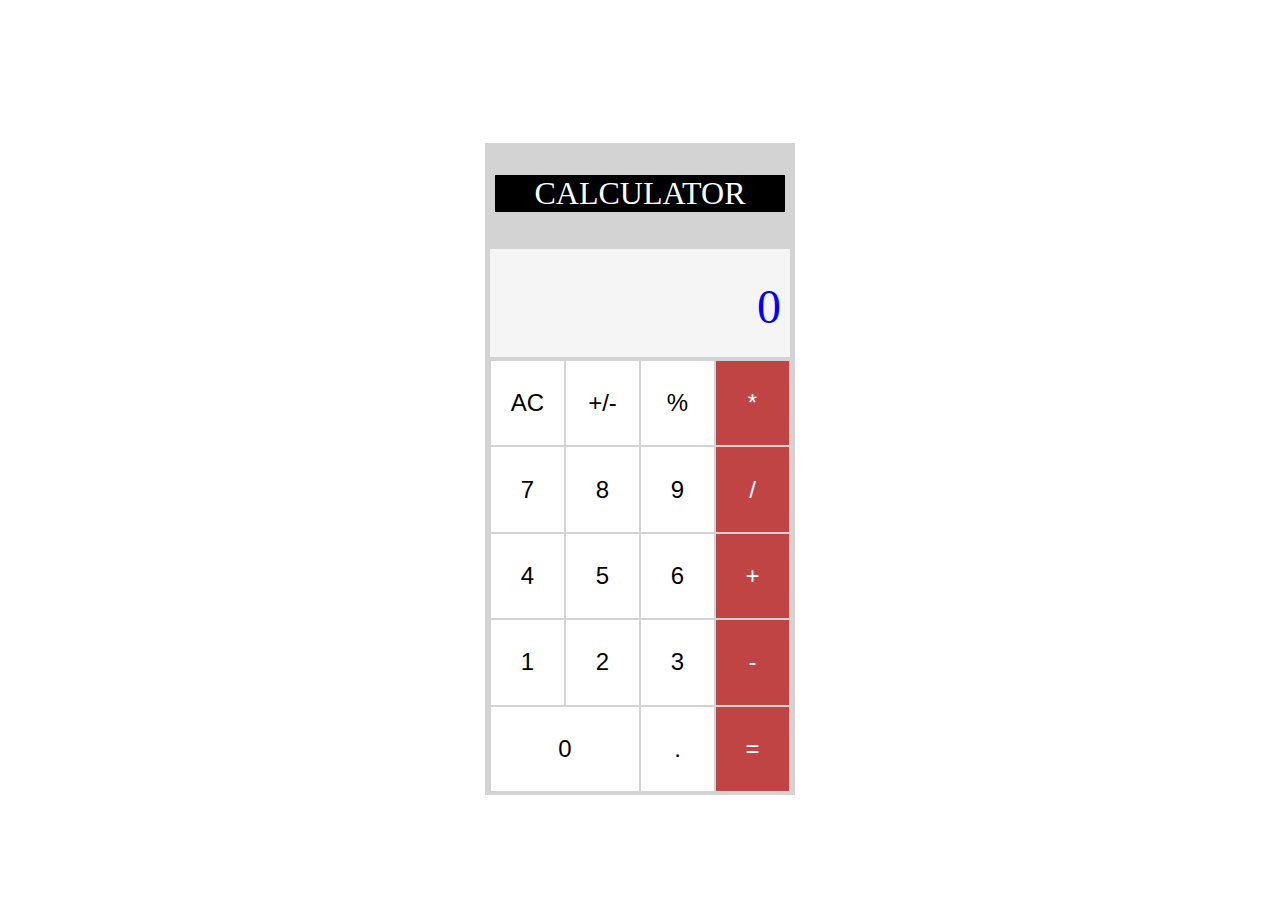
<file: index.html>
<!DOCTYPE html>
<html>
    <head>
        <title>Calculator</title>
        <link rel="stylesheet" href="Calculator.css">
    </head>
    <body>
         <div id="ndiv">
            <span id="name">CALCULATOR</span>
        </div>
          <div id="main">
              
              <div id="display">
                     <div  id="d-para" class="para">
                          0
                     </div>
              </div>
              <button class="btn" id="btn16">
                <div id="pb16" class="para">AC</div>
             </button> 
             <button class="btn" id="btn17">
                <div id="pb17" class="para">+/-</div>
             </button> 
             <button class="btn" id="btn18">
                <div id="pb18" class="para">%</div>
             </button>
             <button class="btn" id="btn19" class="red">
                <div id="pb19" class="para">*</div>
             </button>  
              <button class="btn" id="btn1">
                     <div id="pb1" class="para">7</div>
            </button>
            <button class="btn" id="btn2">
                <div id="pb2" class="para">8</div>
            </button>
            <button class="btn" id="btn3">
                <div id="pb3" class="para">9</div>
            </button>
            <button class="btn" id="btn4" class="red">
                <div id="pb4" class="para" >/</div>
            </button>
            <button class="btn" id="btn5">
                <div id="pb5" class="para">4</div>
            </button>
            <button class="btn" id="btn6">
                <div id="pb6" class="para">5</div>
            </button>
            <button class="btn" id="btn7">
                <div id="pb7" class="para">6</div>
            </button>
            <button class="btn" id="btn8" class="red">
                <div id="pb8" class="para">+</div>
            </button>
            <button class="btn" id="btn9">
                <div id="pb9" class="para">1</div>
            </button>
            <button class="btn" id="btn10">
                <div id="pb10" class="para">2</div>
            </button>
            <button class="btn" id="btn11">
                <div id="pb11" class="para">3</div>
            </button>
            <button class="btn" id="btn12" class="red">
                <div id="pb12" class="para">-</div>
            </button>
            <button class="btn" id="btn13">
                <div id="pb13" class="para">0</div>
            </button>
            <button class="btn" id="btn14">
                <div id="pb14" class="para">.</div>
            </button>
            <button class="btn" id="btn15" class="red">
                <div id="pb15" class="para">=</div>
            </button>
          </div>

        <script src="Calculator.js"></script>
    </body>
</html>
</file>
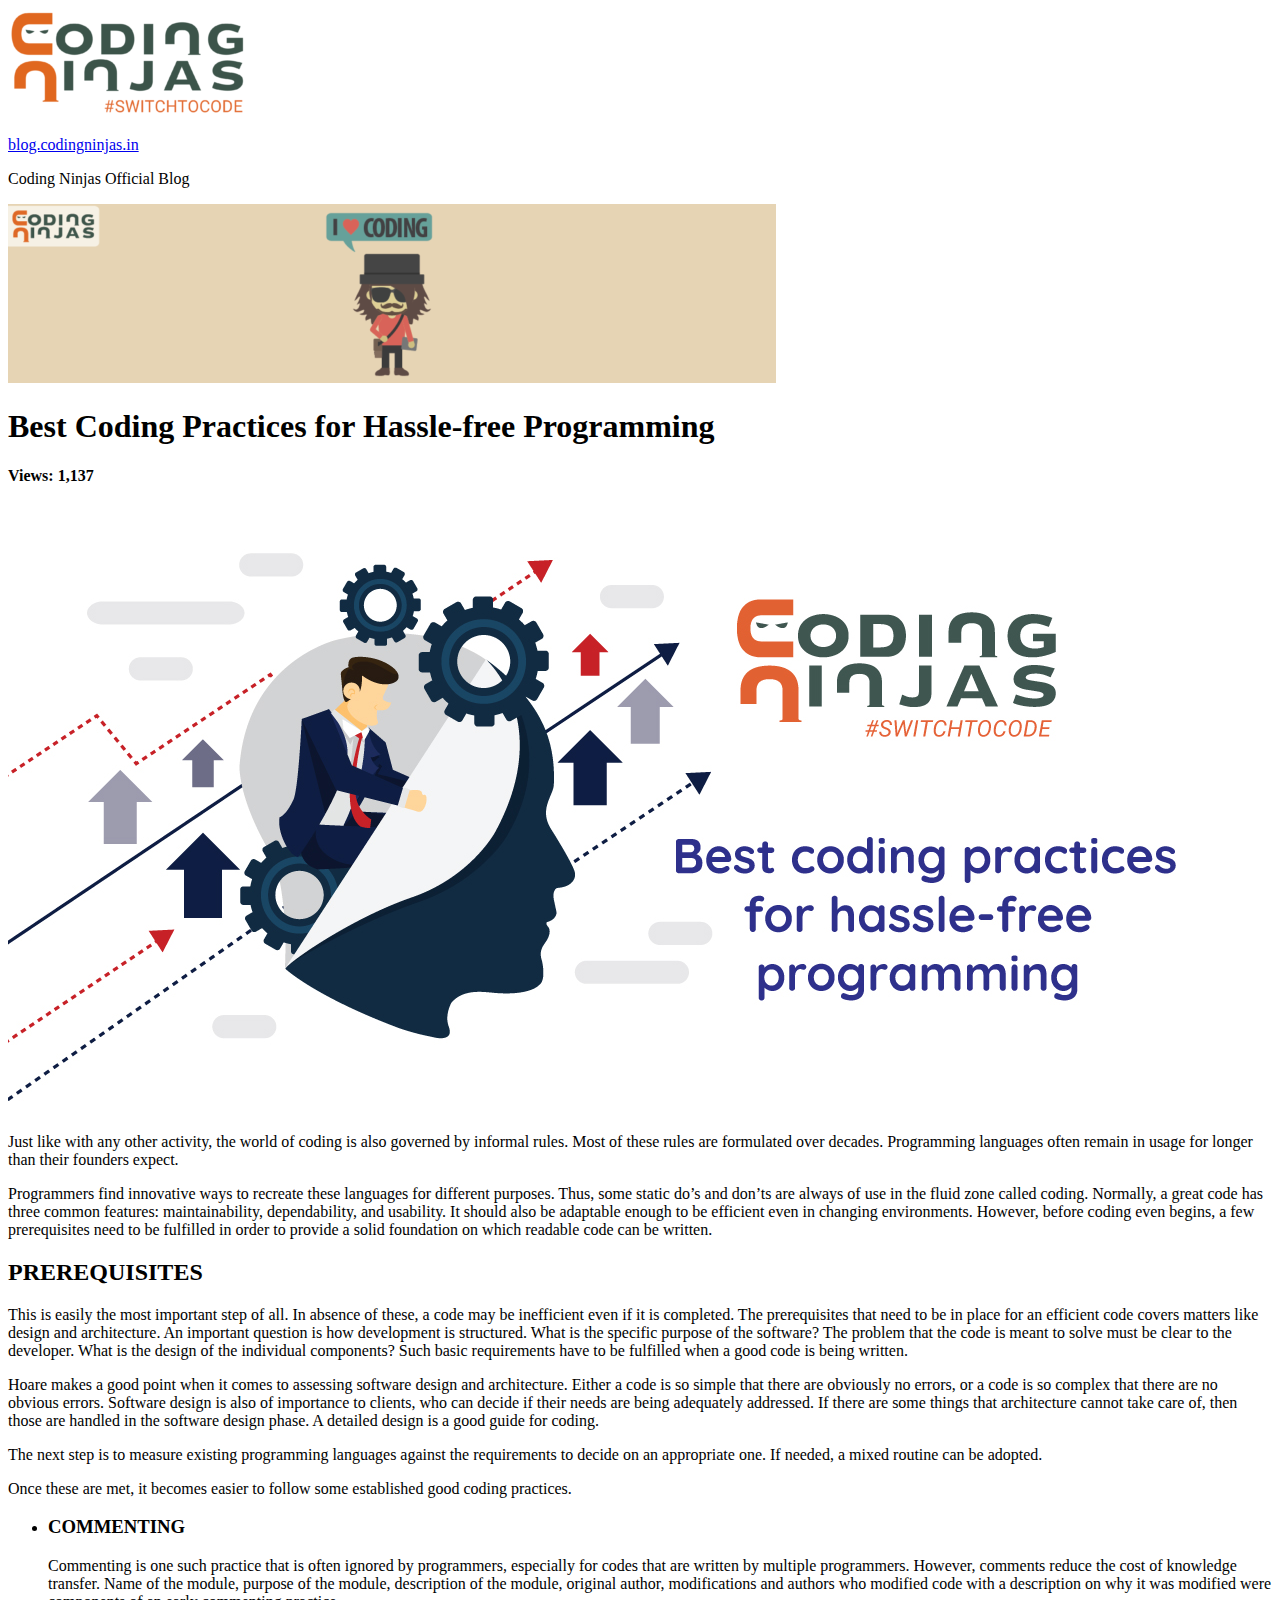
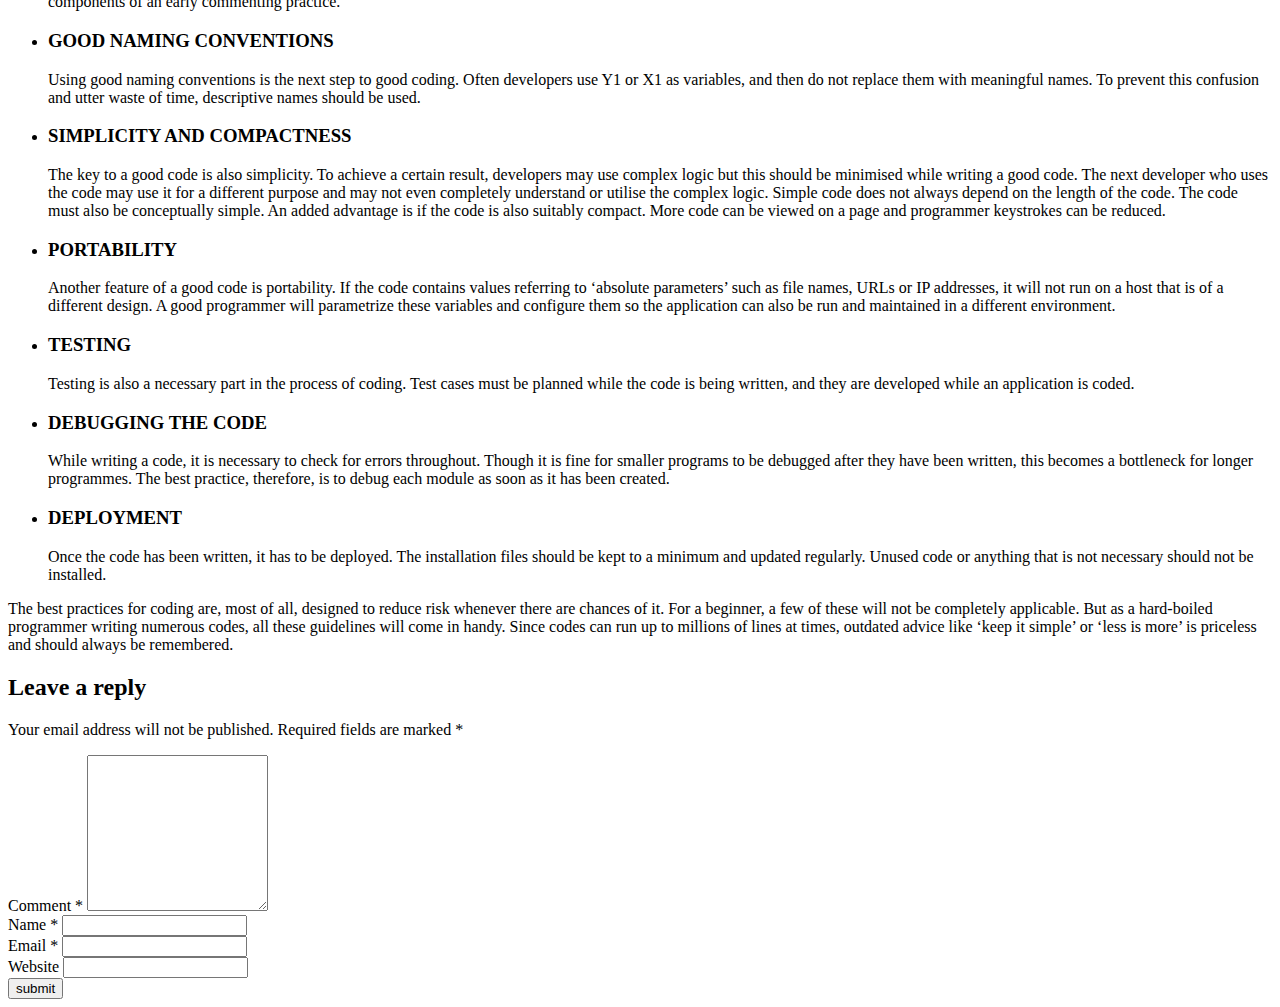
<file: Assingment1.html>
<!DOCTYPE html>
<html>
    <head>
        <title>Best Coding Practices</title>
    </head>
    <body>
        <div>
        <header>
            <a href="https://blog.codingninjas.in/">
            <img src="Images/logo.png" alt="Coding Ninjas">
            </a>
            <div>
             <p>
                <a href="https://blog.codingninjas.in/">
                 blog.codingninjas.in
                 </a>
             </p>
             <p>
                 Coding Ninjas Official Blog
             </p>
             </div>
             <a href="https://blog.codingninjas.in/">
             <img src="Images/Header.png" alt="I love coding">
             </a>
            </header>
             <main>
                 <header>

                       <h1>Best Coding Practices for Hassle-free Programming</h1>
                </header>
                <article>
                    <view>
                        <span><b>Views:</b></span>
                        <span><b>1,137</b></span>
                    </view>
                    <div>
                        
                      <img src="Images/MainBody.jpg" alt="Best Coding Practices">
                      
                    </div>
                
                     <p>
                         Just like with any other activity, the world of coding is also governed by informal rules. Most of these rules are formulated over decades. Programming languages often remain in usage for longer than their founders expect.
                    </p>

                    <p>
                         Programmers find innovative ways to recreate these languages for different purposes. Thus, some static do’s and don’ts are always of use in the fluid zone called coding. Normally, a great code has three common features: maintainability, dependability, and usability. It should also be adaptable enough to be efficient even in changing environments. However, before coding even begins, a few prerequisites need to be fulfilled in order to provide a solid foundation on which readable code can be written.
                    </p>

                    <h2>PREREQUISITES</h2>

                    <p>
                        This is easily the most important step of all. In absence of these, a code may be inefficient even if it is completed. The prerequisites that need to be in place for an efficient code covers matters like design and architecture. An important question is how development is structured. What is the specific purpose of the software? The problem that the code is meant to solve must be clear to the developer. What is the design of the individual components? Such basic requirements have to be fulfilled when a good code is being written.
                    </p>

                    <p>
                         Hoare makes a good point when it comes to assessing software design and architecture. Either a code is so simple that there are obviously no errors, or a code is so complex that there are no obvious errors. Software design is also of importance to clients, who can decide if their needs are being adequately addressed. If there are some things that architecture cannot take care of, then those are handled in the software design phase. A detailed design is a good guide for coding.
                    </p>

                    <p>
                        The next step is to measure existing programming languages against the requirements to decide on an appropriate one. If needed, a mixed routine can be adopted.
                    </p>

                    <p>
                        Once these are met, it becomes easier to follow some established good coding practices.
                    </p>
                    <ul>

                       <li> 
                           <h3>COMMENTING</h3>
                           <p>
                                Commenting is one such practice that is often ignored by programmers, especially for codes that are written by multiple programmers. However, comments reduce the cost of knowledge transfer. Name of the module, purpose of the module, description of the module, original author, modifications and authors who modified code with a description on why it was modified were components of an early commenting practice.
                           </p>
                      </li>
        

            <li>
                <h3>GOOD NAMING CONVENTIONS</h3>
                <p>
                    Using good naming conventions is the next step to good coding. Often developers use Y1 or X1 as variables, and then do not replace them with meaningful names. To prevent this confusion and utter waste of time, descriptive names should be used.
                </p>
            </li>
        

            <li>
                <h3>SIMPLICITY AND COMPACTNESS</h3>
                <p>
                    The key to a good code is also simplicity. To achieve a certain result, developers may use complex logic but this should be minimised while writing a good code. The next developer who uses the code may use it for a different purpose and may not even completely understand or utilise the complex logic. Simple code does not always depend on the length of the code. The code must also be conceptually simple. An added advantage is if the code is also suitably compact. More code can be viewed on a page and programmer keystrokes can be reduced.
                </p>
            </li>
        

            <li>
                <h3>PORTABILITY</h3>
                <p>
                    Another feature of a good code is portability. If the code contains values referring to ‘absolute parameters’ such as file names, URLs or IP addresses, it will not run on a host that is of a different design. A good programmer will parametrize these variables and configure them so the application can also be run and maintained in a different environment.
                </p>
            </li>
        

            <li>
                <h3>TESTING</h3>
                <p>
                    Testing is also a necessary part in the process of coding. Test cases must be planned while the code is being written, and they are developed while an application is coded.
                </p>
            </li>
        

            <li>
                <h3>DEBUGGING THE CODE</h3>
                <p>
                    While writing a code, it is necessary to check for errors throughout. Though it is fine for smaller programs to be debugged after they have been written, this becomes a bottleneck for longer programmes. The best practice, therefore, is to debug each module as soon as it has been created.
                </p>
            </li>
        

            <li>
                <h3>DEPLOYMENT</h3>
                <p>
                    Once the code has been written, it has to be deployed. The installation files should be kept to a minimum and updated regularly. Unused code or anything that is not necessary should not be installed.
                </p>
               
            </li>
            

        
      </ul>
      <p>
        The best practices for coding are, most of all, designed to reduce risk whenever there are chances of it. For a beginner, a few of these will not be completely applicable. But as a hard-boiled programmer writing numerous codes, all these guidelines will come in handy. Since codes can run up to millions of lines at times, outdated advice like ‘keep it simple’ or ‘less is more’ is priceless and should always be remembered.
    </p>
    </article>
    <section>
        <h2>Leave a reply</h2>

        <div>
            <p>Your email address will not be published. Required fields are marked <span>*</span></p>

            <form>
                <label for="comment">Comment <span>*</span></label>
                <textarea id="comment" type="text" required rows="10" columns="30" ></textarea>
                <br/>
                <label for="name">Name <span>*</span></label>
                <input id="name" type="text" required />
                <br/>
                <label for="email">Email <span>*</span></label>
                <input id="email" type="email" required />
                <br/>
                <label for="website">Website</label>
                <input id="website" type="url" />
                <br/>
                <input type="submit" name="submit" value="submit" />
            </form>

        </div>
    </section>

   </main>
   </div>
    </body>
</html>
</file>
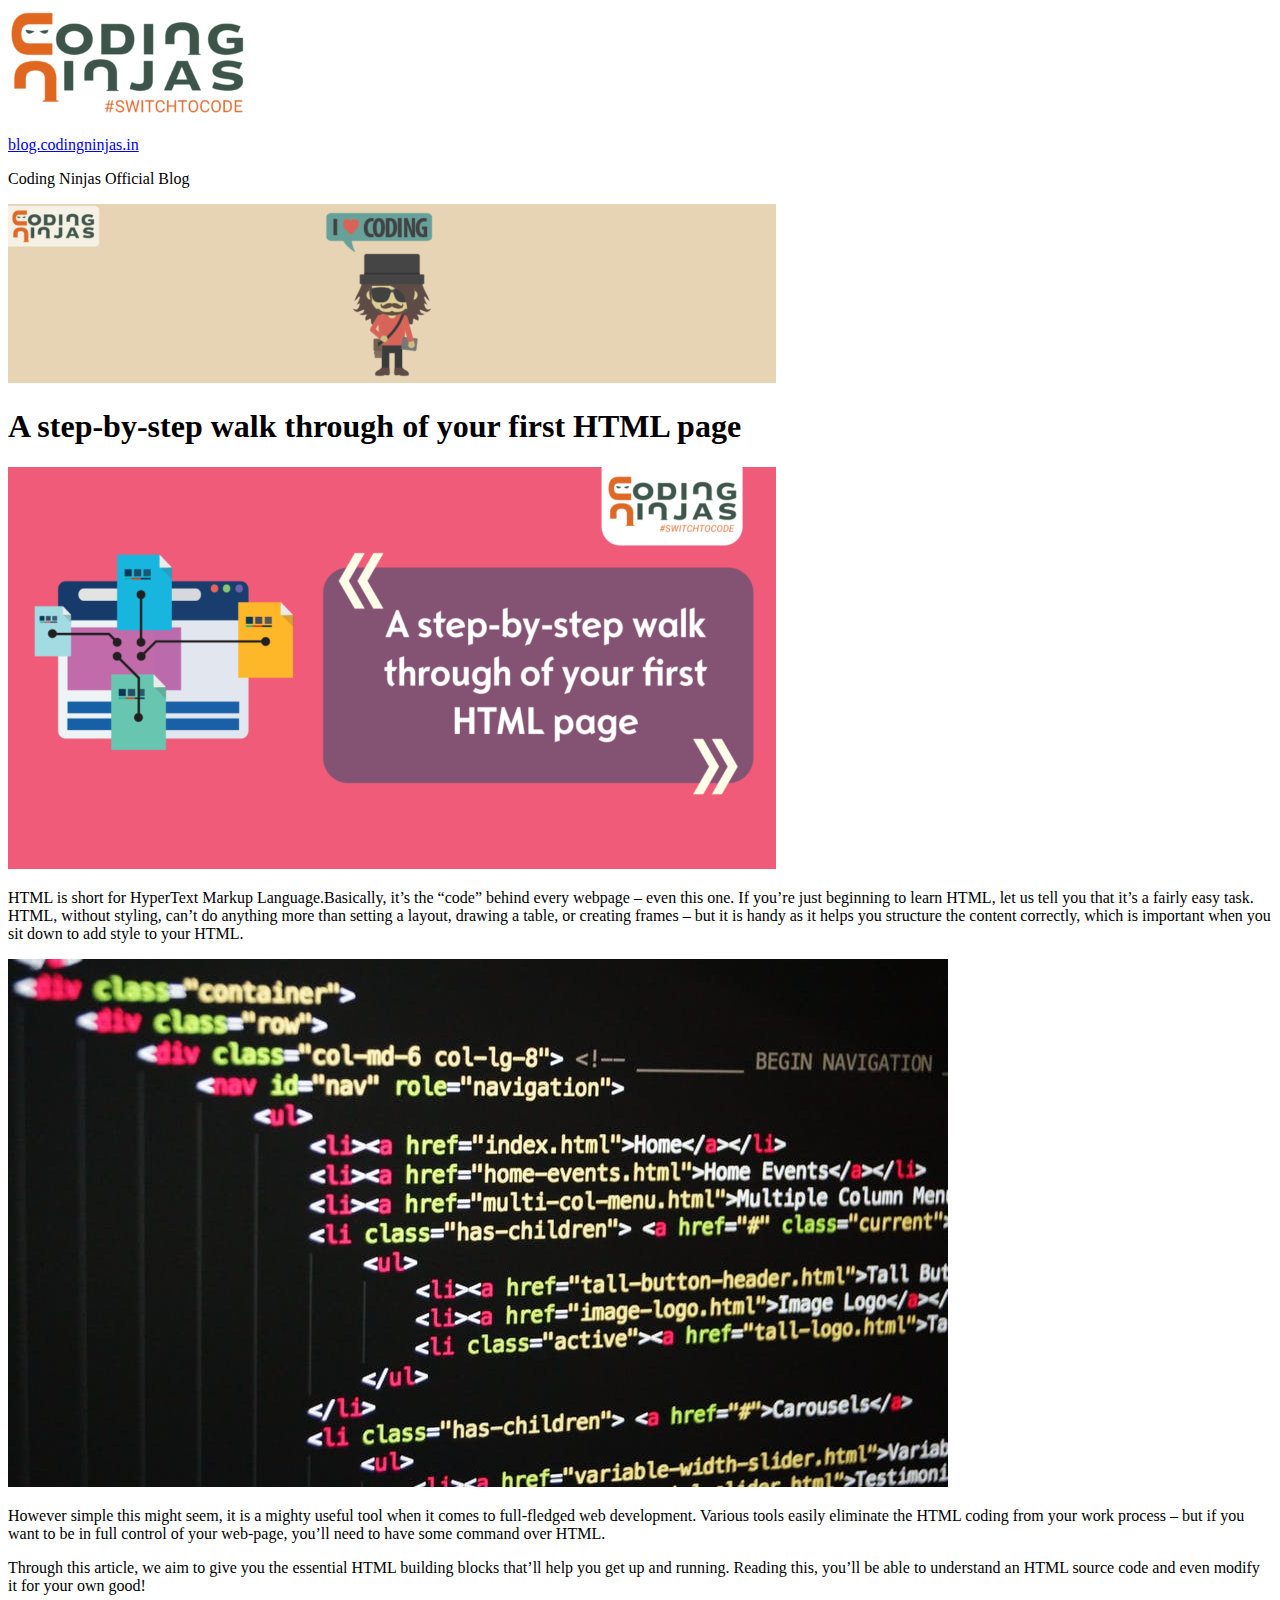
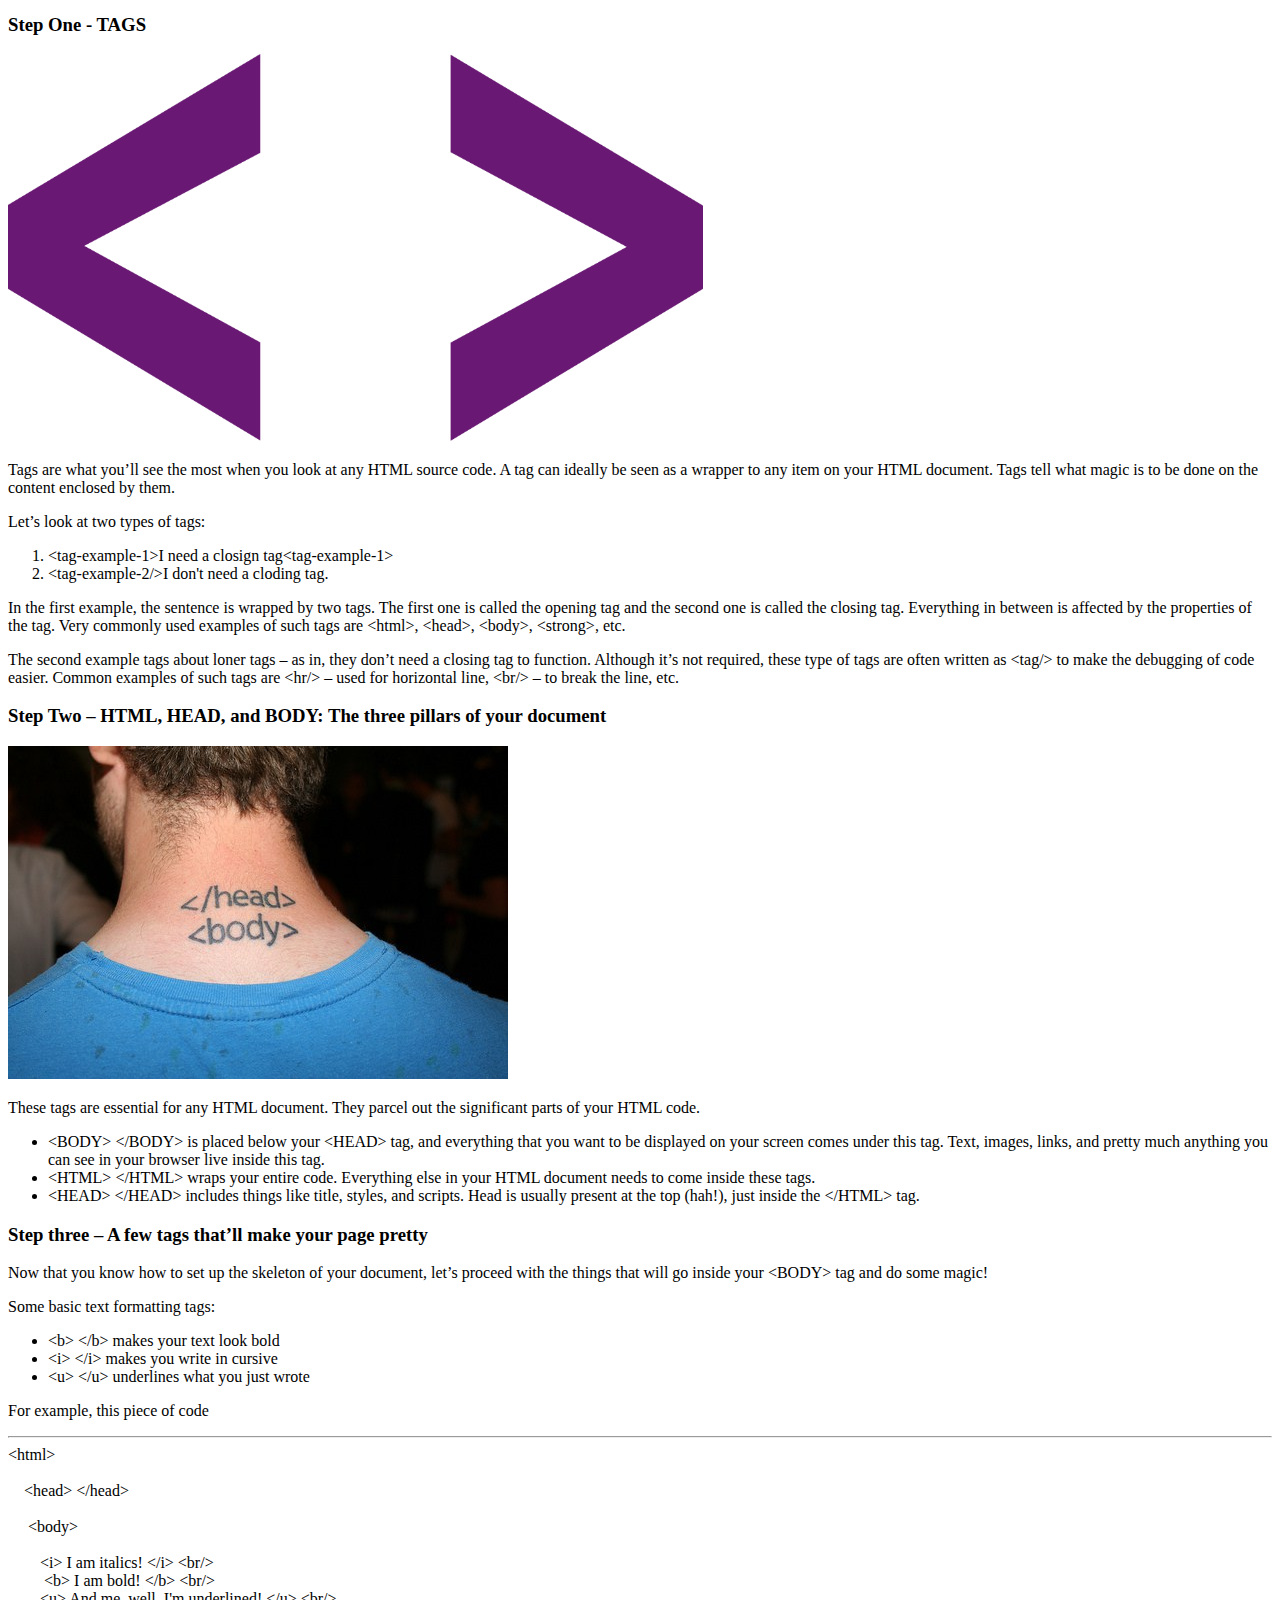
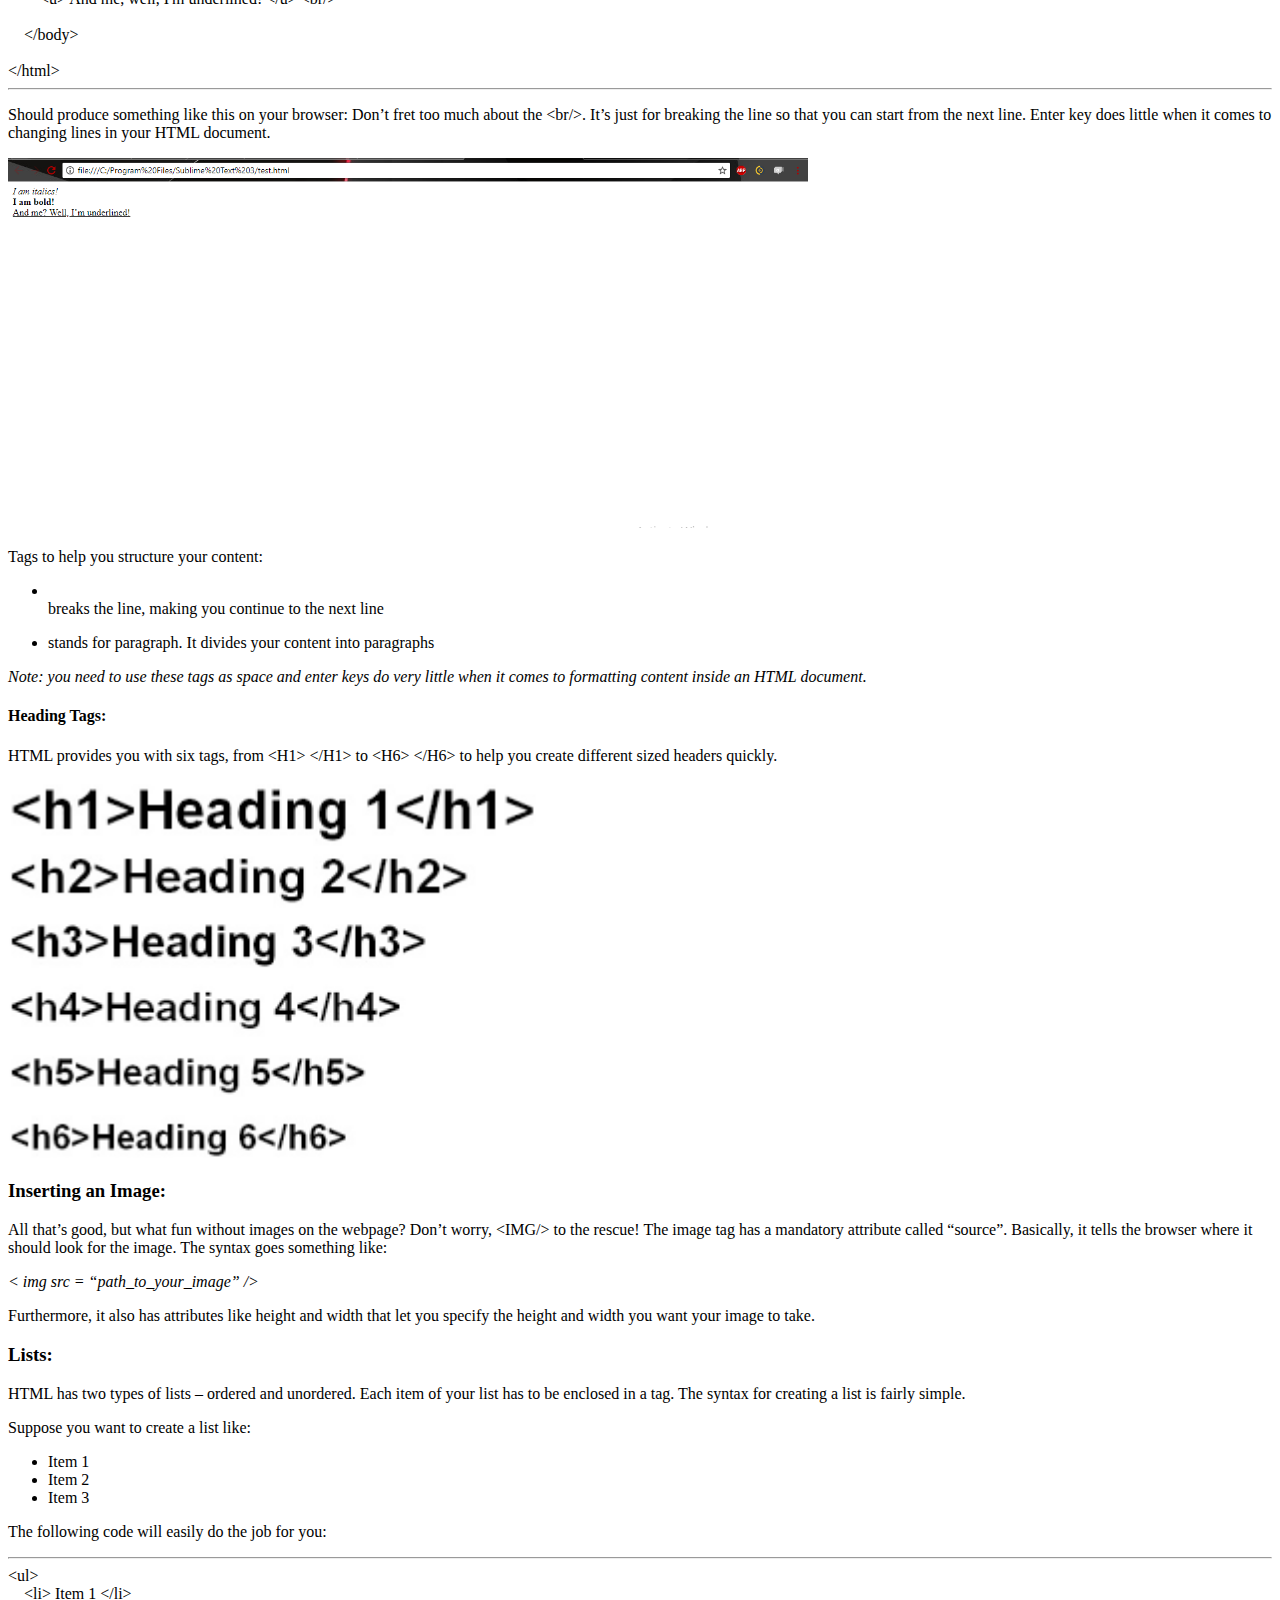
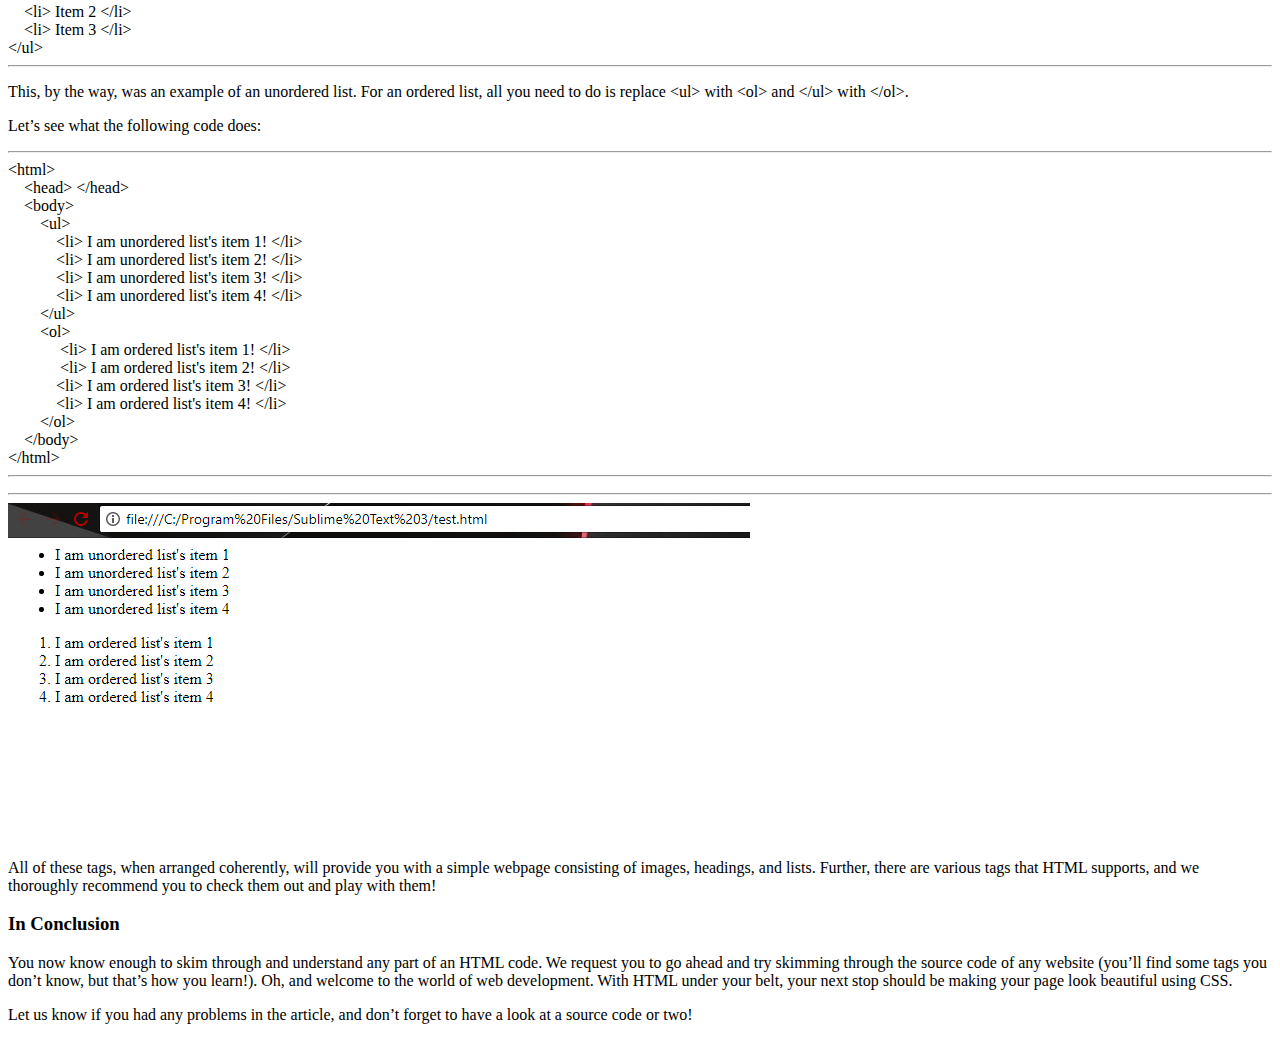
<file: Assingment2.html>
<!DOCTYPE html>
<html>
    <head>

    </head>
    <body>
        <a href="https://blog.codingninjas.in/">
            <img src="Images/logo.png" alt="Coding Ninjas">
            </a>
             <p>
                <a href="https://blog.codingninjas.in/">
                 blog.codingninjas.in
                 </a>
             </p>
             <p>
                 Coding Ninjas Official Blog
             </p>
             <a href="https://blog.codingninjas.in/">
             <img src="Images/Header.png" alt="I love coding">
             </a>
        
       <h1>
        A step-by-step walk through of your first HTML page
       </h1>
       <img src="Images/a2img1.png" alt="A Step By Step Walk Through">

        <p>
        HTML is short for HyperText Markup Language.Basically, it’s the “code” behind every webpage – even this one. If you’re just beginning to learn HTML, let us tell you that it’s a fairly easy task. HTML, without styling, can’t do anything more than setting a layout, drawing a table, or creating frames – but it is handy as it helps you structure the content correctly, which is important when you sit down to add style to your HTML.
        </p>
        <img src="Images/a2img2.jpeg" alt="Hipertext Markup Language">
        <p>
        However simple this might seem, it is a mighty useful tool when it comes to full-fledged web development. Various tools easily eliminate the HTML coding from your work process – but if you want to be in full control of your web-page, you’ll need to have some command over HTML.
         </p>
         <p>
        Through this article, we aim to give you the essential HTML building blocks that’ll help you get up and running. Reading this, you’ll be able to understand an HTML source code and even modify it for your own good!
         </p>
        <h3>Step One - TAGS</h3>
        <img src="Images/a2img3.png" alt="Tags" width="55%">
         <p>
        Tags are what you’ll see the most when you look at any HTML source code. A tag can ideally be seen as a wrapper to any item on your HTML document. Tags tell what magic is to be done on the content enclosed by them.
         </p>
         <p>
        Let’s look at two types of tags:
         <ol>
             <li>
              &lt;tag-example-1&gt;I need a closign tag&lt;tag-example-1&gt;
             </li>
              <li>
                &lt;tag-example-2/&gt;I don't need a cloding tag.
             </li>
        </ol>
        </p>
        <p>
        In the first example, the sentence is wrapped by two tags. The first one is called the opening tag and the second one is called the closing tag. Everything in between is affected by the properties of the tag. Very commonly used examples of such tags are &lt;html&gt;, &lt;head&gt;, &lt;body&gt;, &lt;strong&gt;, etc.
        </p>
        <p>
        The second example tags about loner tags – as in, they don’t need a closing tag to function. Although it’s not required, these type of tags are often written as &lt;tag/&gt; to make the debugging of code easier. Common examples of such tags are &lt;hr/&gt; – used for horizontal line, &lt;br/&gt; – to break the line, etc.
        </p>
        <h3>
        Step Two – HTML, HEAD, and BODY: The three pillars of your document
        </h3>
        <img src="Images/a2img4.jpg">
        <p>
        These tags are essential for any HTML document. They parcel out the significant parts of your HTML code.
         <ul>
             <li>
                &lt;BODY&gt; &lt;/BODY&gt; is placed below your &lt;HEAD&gt; tag, and everything that you want to be displayed on your screen comes under this tag. Text, images, links, and pretty much anything you can see in your browser live inside this tag.
             </li>
             <li>
                &lt;HTML&gt; &lt;/HTML&gt; wraps your entire code. Everything else in your HTML document needs to come inside these tags.
             </li>
             <li>
                &lt;HEAD&gt; &lt;/HEAD&gt; includes things like title, styles, and scripts. Head is usually present at the top (hah!), just inside the &lt;/HTML&gt; tag.
             </li>
        </ul>
        </p>
        <h3>
        Step three – A few tags that’ll make your page pretty
        </h3>
        <p>
        Now that you know how to set up the skeleton of your document, let’s proceed with the things that will go inside your &lt;BODY&gt; tag and do some magic!
        </p>
        <p>
        Some basic text formatting tags:
        <ul>
            <li>
                &lt;b&gt; &lt;/b&gt; makes your text look bold
            </li>
            <li>
                &lt;i&gt; &lt;/i&gt; makes you write in cursive
            </li>
            <li>
                &lt;u&gt; &lt;/u&gt; underlines what you just wrote
              </li>
        </ul>
        </p>
        <p>
        For example, this piece of code
        <hr/>

        &lt;html&gt;
        <br/>
        <br/>

        &emsp;&lt;head&gt; &lt;/head&gt;
        <br/>
        <br/>

       &emsp; &lt;body&gt;
        <br/>
        <br/>

        &emsp;&emsp;&lt;i&gt; I am italics! &lt;/i&gt; &lt;br/&gt;
        <br/>
        &emsp;&emsp; &lt;b&gt; I am bold! &lt;/b&gt; &lt;br/&gt;
        <br/>
        &emsp;&emsp;&lt;u&gt; And me, well, I'm underlined! &lt;/u&gt; &lt;br/&gt;
        <br/>
        <br/>

        &emsp;&lt;/body&gt;
        <br/>
        <br/>
        &lt;/html&gt;
        <hr/>
        </p>

        <p>
        Should produce something like this on your browser: Don’t fret too much about the &lt;br/&gt;. It’s just for breaking the line so that you can start from the next line. Enter key does little when it comes to changing lines in your HTML document.
        
        </p>
        <img src="Images/a2img5.png" lenght="500px" width="800px">
        <p>
        Tags to help you structure your content:
        <ul> 
            <li>
                <br/> breaks the line, making you continue to the next line
           </li>
           <li>
             <p> stands for paragraph. It divides your content into paragraphs
           </li>
        </ul>
    </p>
       <p>
        <i> Note: you need to use these tags as space and enter keys do very little when it comes to formatting content inside an HTML document.</i>
       </p> 
       <h4>
        Heading Tags:
       </h4>
       <p>
        HTML provides you with six tags, from &lt;H1&gt; &lt;/H1&gt; to &lt;H6&gt; &lt;/H6&gt; to help you create different sized headers quickly.
        
        </p>
        <img src="Images/a2img6.png" width="42%">

        <h3>
            Inserting an Image:
        </h3>
        <p>
        All that’s good, but what fun without images on the webpage? Don’t worry, &lt;IMG/&gt; to the rescue! The image tag has a mandatory attribute called “source”. Basically, it tells the browser where it should look for the image. The syntax goes something like:
        </p>
        <p>
           <i>< img src = “path_to_your_image” /></i>
        </p>
        <p>
        Furthermore, it also has attributes like height and width that let you specify the height and width you want your image to take.
       </p>
        <h3>
            Lists:
        </h3>
        <p>
        HTML has two types of lists – ordered and unordered. Each item of your list has to be enclosed in a tag. The syntax for creating a list is fairly simple.
        </p>
        <p>
        Suppose you want to create a list like: 
        <ul>
            <li>
                Item 1
            </li>
            <li>
              Item 2
            </li>
            <li>
               Item 3
            </li>
        </ul>
       </p>
       <p>
        The following code will easily do the job for you:
        <hr/>
        &lt;ul&gt;
        <br/>
        &emsp;&lt;li&gt; Item 1 &lt;/li&gt;
        <br/>
        &emsp;&lt;li&gt; Item 2 &lt;/li&gt;
        <br/>
        &emsp;&lt;li&gt; Item 3 &lt;/li&gt;
        <br/>
        &lt;/ul&gt;
        <hr/>
        </p>
         <p>
        This, by the way, was an example of an unordered list. For an ordered list, all you need to do is replace &lt;ul&gt; with &lt;ol&gt; and &lt;/ul&gt; with &lt;/ol&gt;.
        </p>
       <p> 
        Let’s see what the following code does: 
        <hr/>
        &lt;html&gt;
        <br/> 

        &emsp;&lt;head&gt; &lt;/head&gt;
        <br/> 

        &emsp;&lt;body&gt;
        <br/> 

        &emsp;&emsp;&lt;ul&gt; 
         <br/>
         &emsp;&emsp;&emsp;&lt;li&gt; I am unordered list's item 1! &lt;/li&gt;
         <br/> 
         &emsp;&emsp;&emsp;&lt;li&gt; I am unordered list's item 2! &lt;/li&gt; 
         <br/>
         &emsp;&emsp;&emsp;&lt;li&gt; I am unordered list's item 3! &lt;/li&gt;
         <br/> 
         &emsp;&emsp;&emsp;&lt;li&gt; I am unordered list's item 4! &lt;/li&gt;
         <br/>
         &emsp;&emsp;&lt;/ul&gt; 
         <br/>
         &emsp;&emsp;&lt;ol&gt;
         <br/> 
         &emsp;&emsp;&emsp; &lt;li&gt; I am ordered list's item 1! &lt;/li&gt;
         <br/> 
         &emsp;&emsp;&emsp; &lt;li&gt; I am ordered list's item 2! &lt;/li&gt;
         <br/> 
         &emsp;&emsp;&emsp;&lt;li&gt; I am ordered list's item 3! &lt;/li&gt;
         <br/>
         &emsp;&emsp;&emsp;&lt;li&gt; I am ordered list's item 4! &lt;/li&gt;
         <br/> 
         &emsp;&emsp;&lt;/ol&gt;
         <br/> 

         &emsp;&lt;/body&gt;
         <br/> 

         &lt;/html&gt;
        <hr/>
    </p>
    <p>
        <hr/>
        
        <img src="Images/a2img7.png">
    </p>

         <p>
        All of these tags, when arranged coherently, will provide you with a simple webpage consisting of images, headings, and lists. Further, there are various tags that HTML supports, and we thoroughly recommend you to check them out and play with them!
        </p>
        <h3>
        In Conclusion
        </h3>
        <p>
        You now know enough to skim through and understand any part of an HTML code. We request you to go ahead and try skimming through the source code of any website (you’ll find some tags you don’t know, but that’s how you learn!). Oh, and welcome to the world of web development. With HTML under your belt, your next stop should be making your page look beautiful using CSS.
        </p>
        <p>
        Let us know if you had any problems in the article, and don’t forget to have a look at a source code or two!
        </p>

    </body>
</html>
</file>
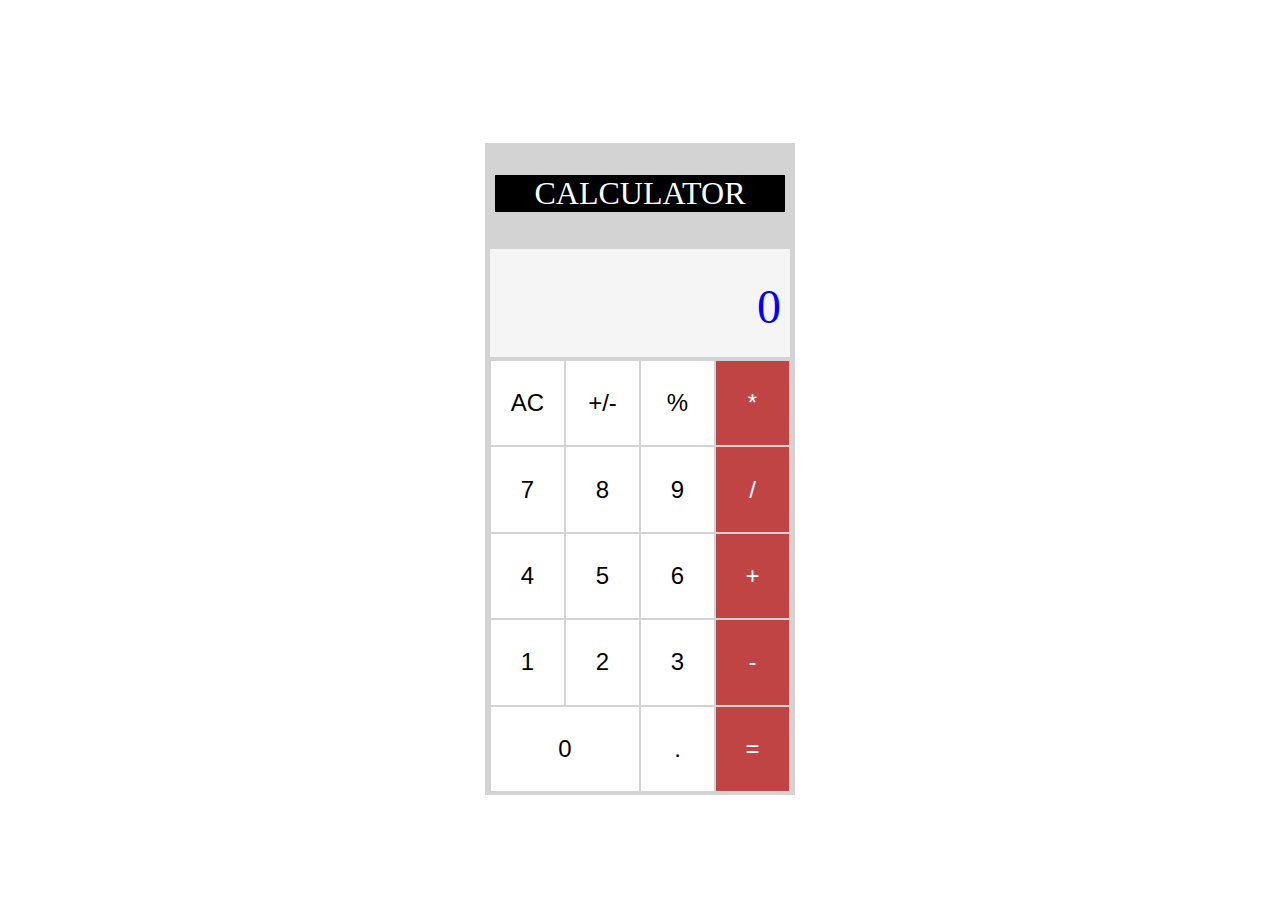
<file: Calculator.html>
<!DOCTYPE html>
<html>
    <head>
        <title>Calculator</title>
        <link rel="stylesheet" href="Calculator.css">
    </head>
    <body>
         <div id="ndiv">
            <span id="name">CALCULATOR</span>
        </div>
          <div id="main">
              
              <div id="display">
                     <div  id="d-para" class="para">
                          0
                     </div>
              </div>
              <button class="btn" id="btn16">
                <div id="pb16" class="para">AC</div>
             </button> 
             <button class="btn" id="btn17">
                <div id="pb17" class="para">+/-</div>
             </button> 
             <button class="btn" id="btn18">
                <div id="pb18" class="para">%</div>
             </button>
             <button class="btn" id="btn19" class="red">
                <div id="pb19" class="para">*</div>
             </button>  
              <button class="btn" id="btn1">
                     <div id="pb1" class="para">7</div>
            </button>
            <button class="btn" id="btn2">
                <div id="pb2" class="para">8</div>
            </button>
            <button class="btn" id="btn3">
                <div id="pb3" class="para">9</div>
            </button>
            <button class="btn" id="btn4" class="red">
                <div id="pb4" class="para" >/</div>
            </button>
            <button class="btn" id="btn5">
                <div id="pb5" class="para">4</div>
            </button>
            <button class="btn" id="btn6">
                <div id="pb6" class="para">5</div>
            </button>
            <button class="btn" id="btn7">
                <div id="pb7" class="para">6</div>
            </button>
            <button class="btn" id="btn8" class="red">
                <div id="pb8" class="para">+</div>
            </button>
            <button class="btn" id="btn9">
                <div id="pb9" class="para">1</div>
            </button>
            <button class="btn" id="btn10">
                <div id="pb10" class="para">2</div>
            </button>
            <button class="btn" id="btn11">
                <div id="pb11" class="para">3</div>
            </button>
            <button class="btn" id="btn12" class="red">
                <div id="pb12" class="para">-</div>
            </button>
            <button class="btn" id="btn13">
                <div id="pb13" class="para">0</div>
            </button>
            <button class="btn" id="btn14">
                <div id="pb14" class="para">.</div>
            </button>
            <button class="btn" id="btn15" class="red">
                <div id="pb15" class="para">=</div>
            </button>
          </div>

        <script src="Calculator.js"></script>
    </body>
</html>
</file>
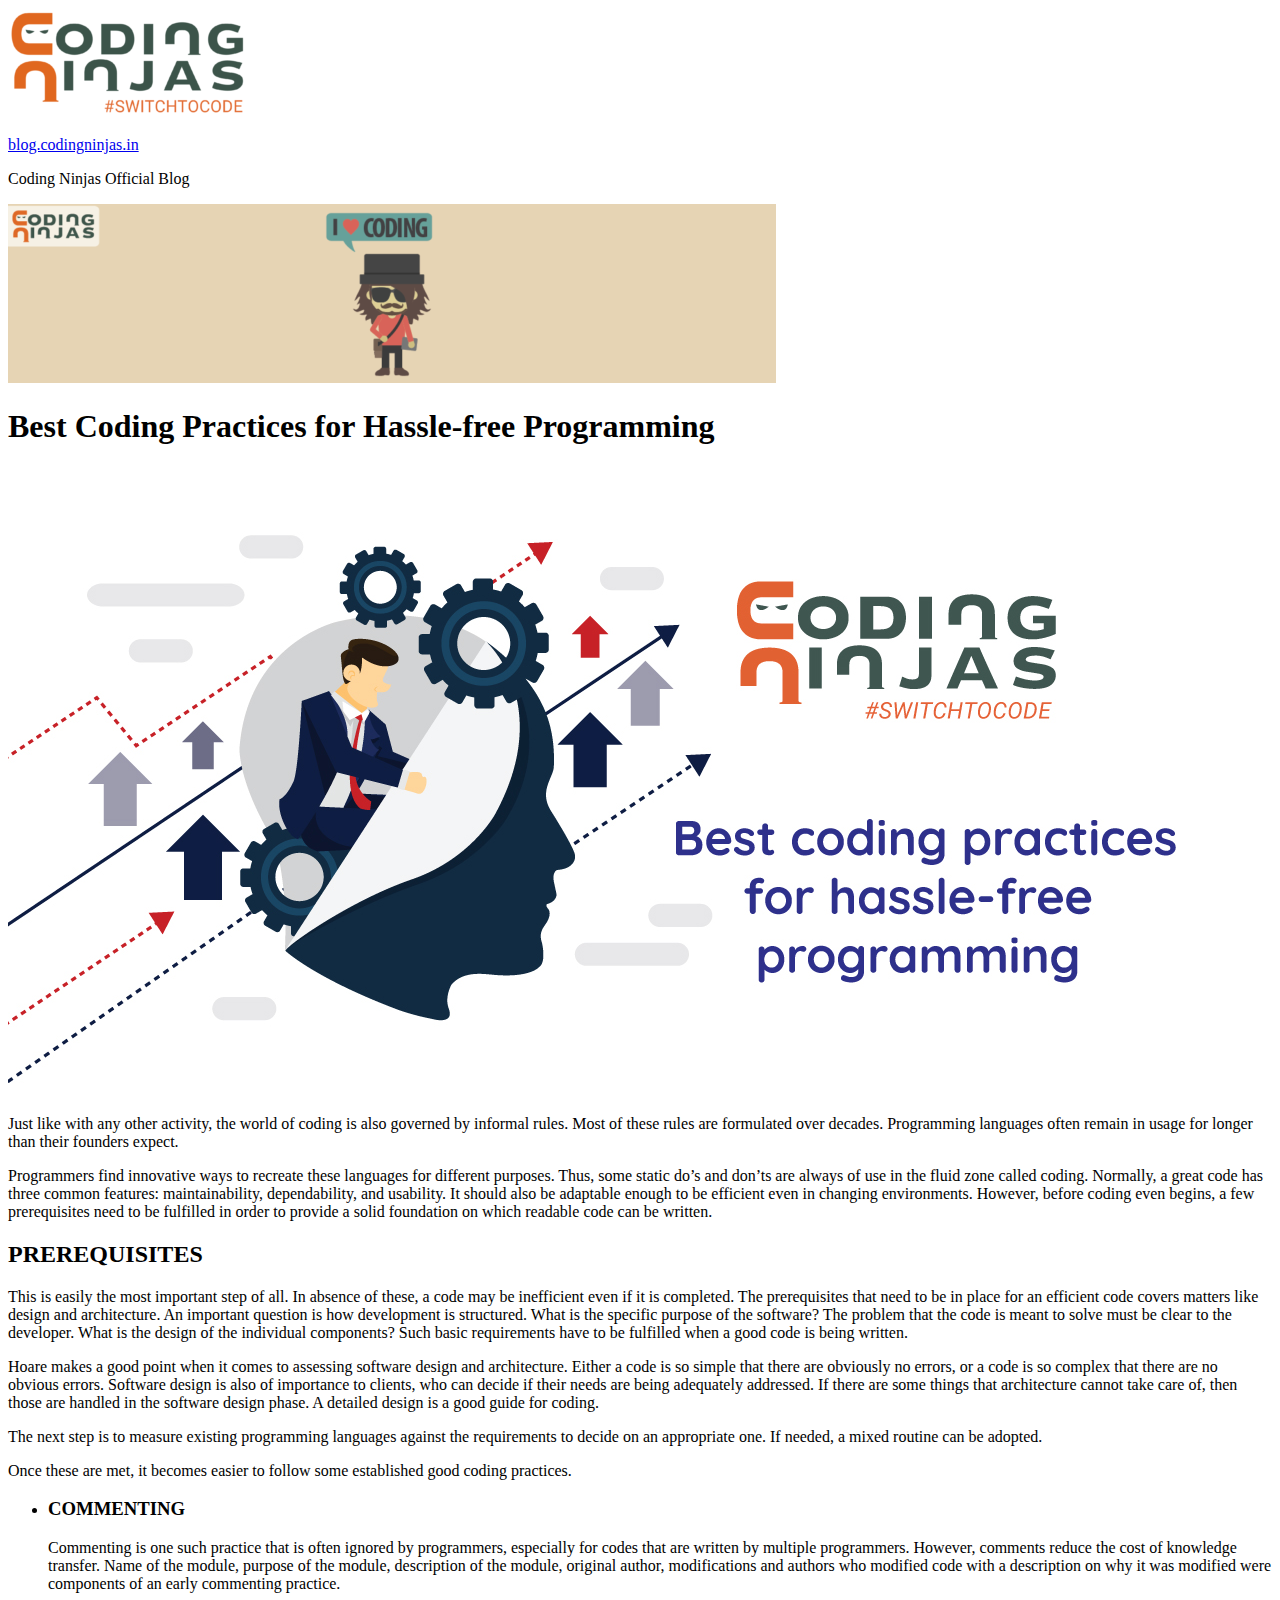
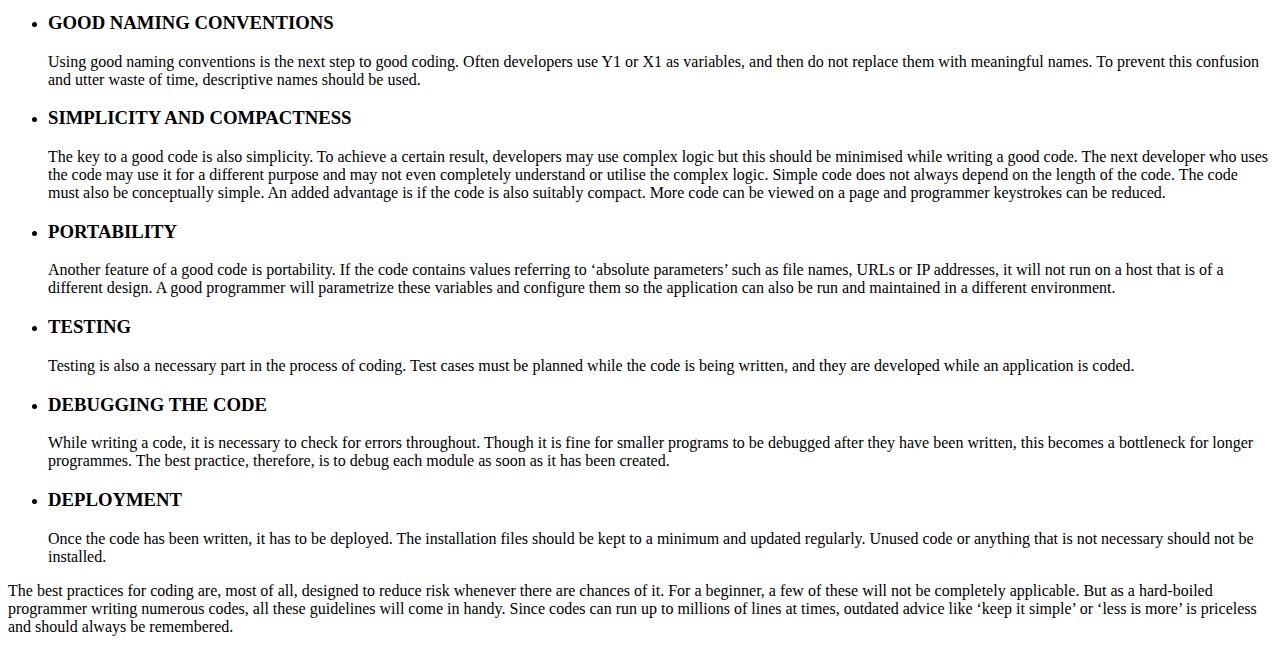
<file: Hello World!.html>
<!DOCTYPE html>
<html>
    <head>
        <title>Best Coding Practices</title>
    </head>
    <body>
            <a href="https://blog.codingninjas.in/">
            <img src="Images/logo.png" alt="Coding Ninjas">
            </a>
             <p>
                <a href="https://blog.codingninjas.in/">
                 blog.codingninjas.in
                 </a>
             </p>
             <p>
                 Coding Ninjas Official Blog
             </p>
             <a href="https://blog.codingninjas.in/">
             <img src="Images/Header.png" alt="I love coding">
             </a>

        <h1>Best Coding Practices for Hassle-free Programming</h1>
        <img src="Images/MainBody.jpg" alt="Best Coding Practices">

        <p>
            Just like with any other activity, the world of coding is also governed by informal rules. Most of these rules are formulated over decades. Programming languages often remain in usage for longer than their founders expect.
        </p>

        <p>
            Programmers find innovative ways to recreate these languages for different purposes. Thus, some static do’s and don’ts are always of use in the fluid zone called coding. Normally, a great code has three common features: maintainability, dependability, and usability. It should also be adaptable enough to be efficient even in changing environments. However, before coding even begins, a few prerequisites need to be fulfilled in order to provide a solid foundation on which readable code can be written.
        </p>

        <h2>PREREQUISITES</h2>

        <p>
            This is easily the most important step of all. In absence of these, a code may be inefficient even if it is completed. The prerequisites that need to be in place for an efficient code covers matters like design and architecture. An important question is how development is structured. What is the specific purpose of the software? The problem that the code is meant to solve must be clear to the developer. What is the design of the individual components? Such basic requirements have to be fulfilled when a good code is being written.
        </p>

        <p>
            Hoare makes a good point when it comes to assessing software design and architecture. Either a code is so simple that there are obviously no errors, or a code is so complex that there are no obvious errors. Software design is also of importance to clients, who can decide if their needs are being adequately addressed. If there are some things that architecture cannot take care of, then those are handled in the software design phase. A detailed design is a good guide for coding.
        </p>

        <p>
            The next step is to measure existing programming languages against the requirements to decide on an appropriate one. If needed, a mixed routine can be adopted.
        </p>

        <p>
            Once these are met, it becomes easier to follow some established good coding practices.
        </p>
        <ul>

            <li> 
                <h3>COMMENTING</h3>
                <p>
                    Commenting is one such practice that is often ignored by programmers, especially for codes that are written by multiple programmers. However, comments reduce the cost of knowledge transfer. Name of the module, purpose of the module, description of the module, original author, modifications and authors who modified code with a description on why it was modified were components of an early commenting practice.
                </p>
            </li>
        

            <li>
                <h3>GOOD NAMING CONVENTIONS</h3>
                <p>
                    Using good naming conventions is the next step to good coding. Often developers use Y1 or X1 as variables, and then do not replace them with meaningful names. To prevent this confusion and utter waste of time, descriptive names should be used.
                </p>
            </li>
        

            <li>
                <h3>SIMPLICITY AND COMPACTNESS</h3>
                <p>
                    The key to a good code is also simplicity. To achieve a certain result, developers may use complex logic but this should be minimised while writing a good code. The next developer who uses the code may use it for a different purpose and may not even completely understand or utilise the complex logic. Simple code does not always depend on the length of the code. The code must also be conceptually simple. An added advantage is if the code is also suitably compact. More code can be viewed on a page and programmer keystrokes can be reduced.
                </p>
            </li>
        

            <li>
                <h3>PORTABILITY</h3>
                <p>
                    Another feature of a good code is portability. If the code contains values referring to ‘absolute parameters’ such as file names, URLs or IP addresses, it will not run on a host that is of a different design. A good programmer will parametrize these variables and configure them so the application can also be run and maintained in a different environment.
                </p>
            </li>
        

            <li>
                <h3>TESTING</h3>
                <p>
                    Testing is also a necessary part in the process of coding. Test cases must be planned while the code is being written, and they are developed while an application is coded.
                </p>
            </li>
        

            <li>
                <h3>DEBUGGING THE CODE</h3>
                <p>
                    While writing a code, it is necessary to check for errors throughout. Though it is fine for smaller programs to be debugged after they have been written, this becomes a bottleneck for longer programmes. The best practice, therefore, is to debug each module as soon as it has been created.
                </p>
            </li>
        

            <li>
                <h3>DEPLOYMENT</h3>
                <p>
                    Once the code has been written, it has to be deployed. The installation files should be kept to a minimum and updated regularly. Unused code or anything that is not necessary should not be installed.
                </p>
               
            </li>
            

        
      </ul>
      <p>
        The best practices for coding are, most of all, designed to reduce risk whenever there are chances of it. For a beginner, a few of these will not be completely applicable. But as a hard-boiled programmer writing numerous codes, all these guidelines will come in handy. Since codes can run up to millions of lines at times, outdated advice like ‘keep it simple’ or ‘less is more’ is priceless and should always be remembered.
    </p>

    </body>
</html>
</file>
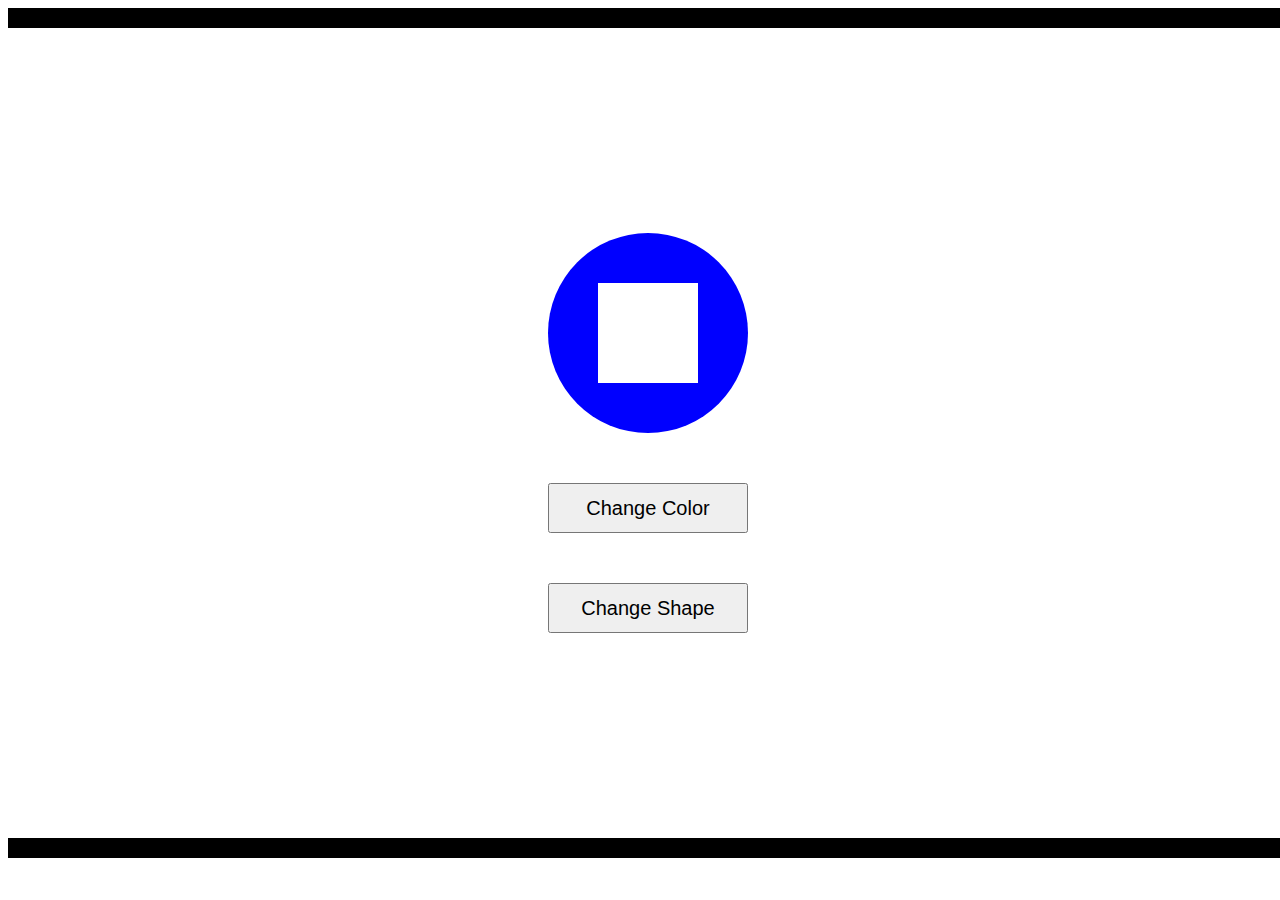
<file: javascript2.html>
<!DOCTYPE html>
<html>
<head>
    <title>Dom Assignment</title>
    <link rel="stylesheet" href="javascript2.css">
</head>
<body>
    <div id="main">
        <div id="outer">
            <div id="inner">

            </div>
        </div>
        <div id="bdiv">
            <button id="btn1">Change Color</button>
            <button id="btn2">Change Shape</button>
        </div>
    </div>
    <script src="script2.js"></script>
</body>
</html>
</file>
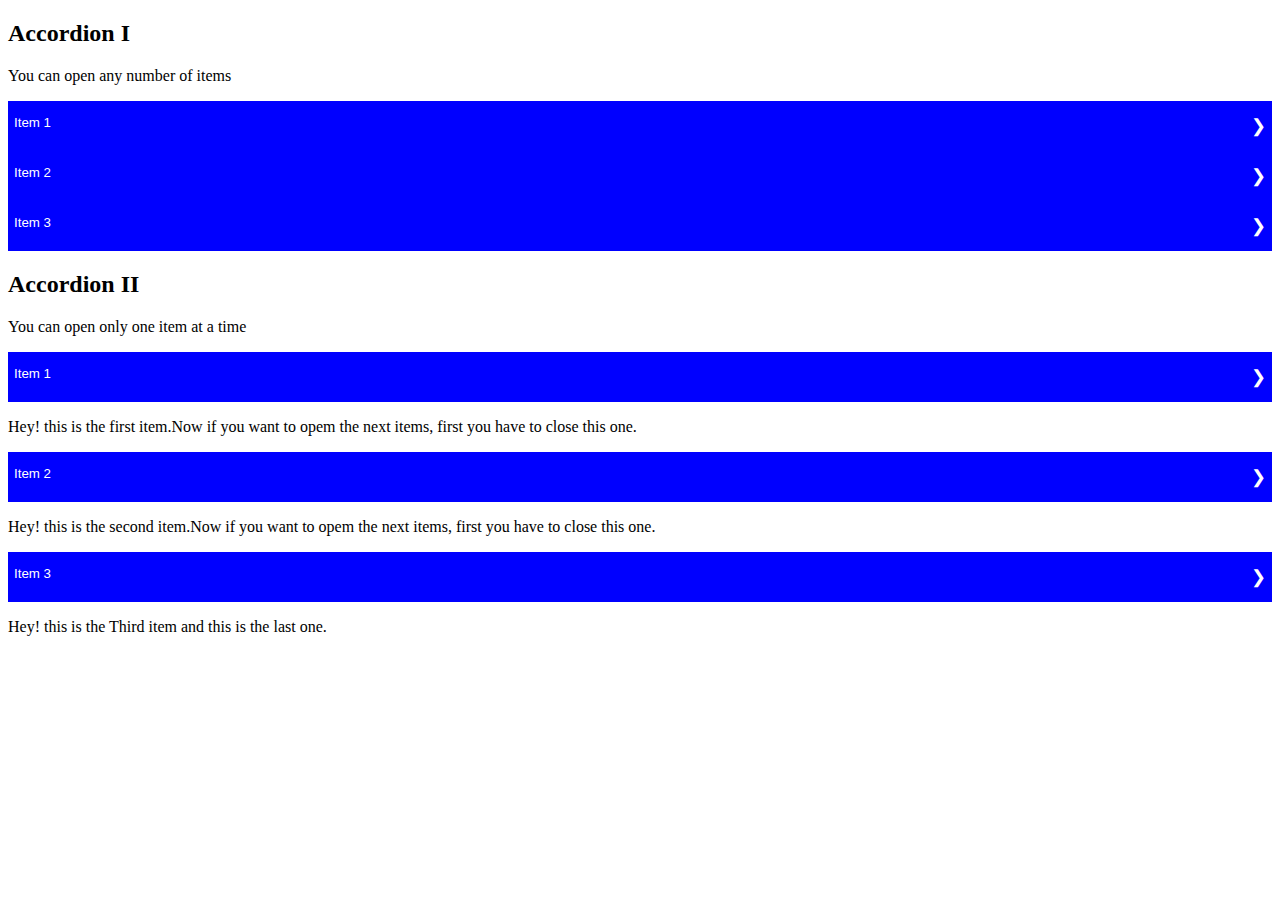
<file: Test1.html>
<!DOCTYPE html>
<html>
     <head>
         <title>Accordions</title>
         <meta name="viewport" content="width=device-width , initial-scale=1.0 ">
         <link rel="stylesheet" href="Test.css">
     </head>
     <body>
         <div id="accordion1">
             <div>
                 <h2>Accordion I</h2>
                 <p>You can open any number of items</p>
             </div>
             <div id="items">
                 
                       <button class="accordion" onclick="StyleSheet=display:block">Item 1</button>
                       <div class="item">
                           <p id="item1">
                               Hey! this is the first item.You can also open the next ones.
                           </p>
                        </div>
                        <button class="accordion">Item 2</button>
                       <div class="item">
                           <p>
                               Hey! this is the second item.You can also open the next ones.
                           </p>
                        </div>
                        <button class="accordion">Item 3</button>
                       <div class="item">
                           <p>
                               Hey! this is the Third item and this is the last one.
                           </p>
                        </div>

             </div>

         </div>
         <div id="accordion2">
            <div>
                <h2>Accordion II</h2>
                <p>You can open only one item at a time</p>
            </div>
            <div id="items">
                
                      <button class="accordion">Item 1</button>
                      <div class="item">
                          <p>
                              Hey! this is the first item.Now if you want to opem the next items, first you have to close this one.
                          </p>
                       </div>
                       <button class="accordion">Item 2</button>
                      <div class="item">
                          <p>
                              Hey! this is the second item.Now if you want to opem the next items, first you have to close this one.
                          </p>
                       </div>
                       <button class="accordion">Item 3</button>
                      <div class="item">
                          <p>
                              Hey! this is the Third item and this is the last one.
                          </p>
                       </div>

            </div>

        </div>
     </body>
</html>
</file>
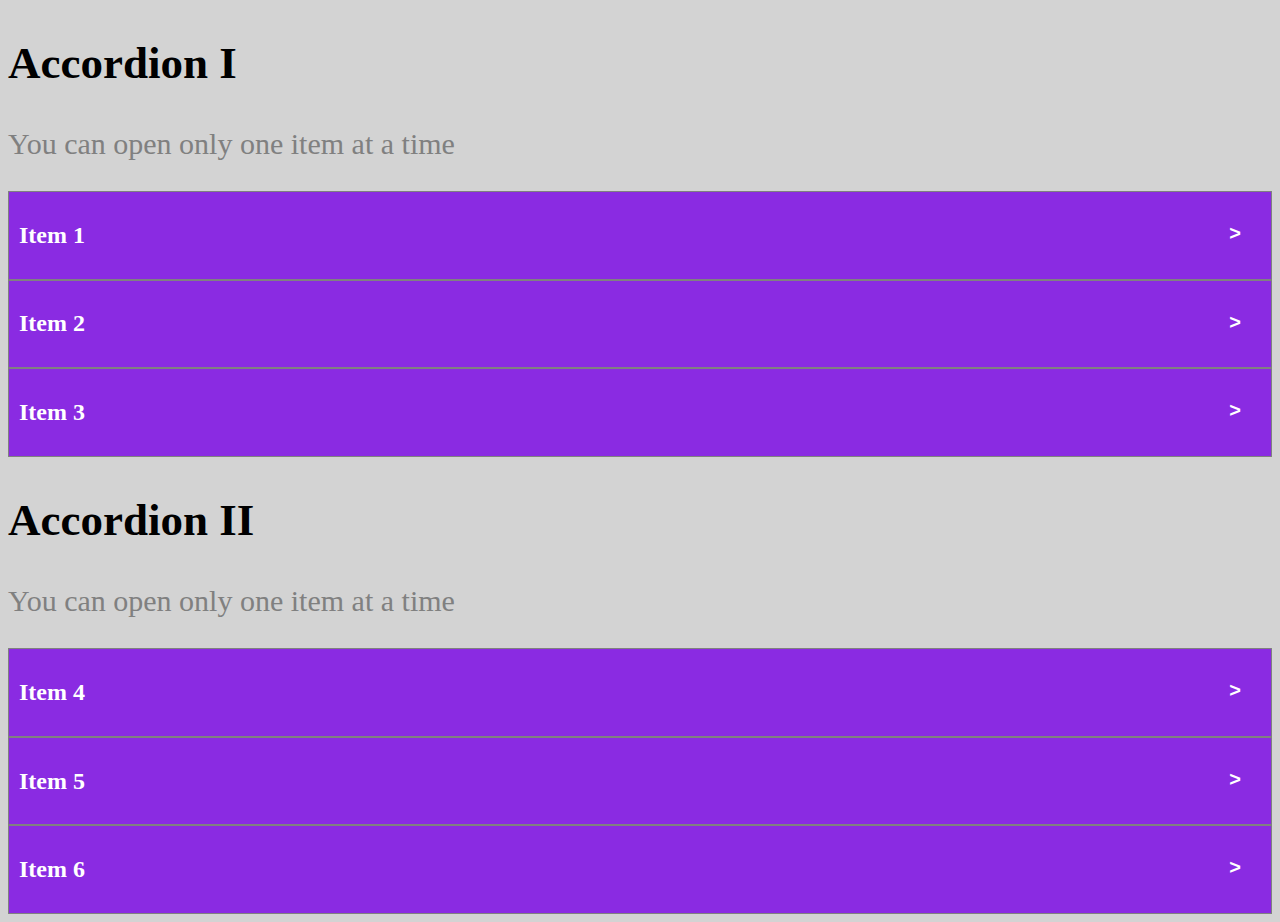
<file: Test2.html>
<!DOCTYPE html>
<html>
     <head>
         <title>Accordions</title>
         <meta name="viewport" content="width=device-width , initial-scale=1.0 ">
         <link rel="stylesheet" href="Test2.css">
     </head>
     <body>
        <div class="head">
            <h2>Accordion I</h2>
            <p class="para">You can open only one item at a time</p>
        </div>
        <div class="itms">
             <input type="checkbox" id="cont">
             <label class="btn" for="cont">
                 <div class="item-name">
                      <h2>Item 1</h2>
                      <p class="icon">></p>
                 </div>
                 <div class="text">
                    <p >
                        Hey! this is the first item.You can also open the next ones.
                    </p>
                 </div>
             </label>
             <input type="checkbox" id="cont1">
             <label class="btn" for="cont1">
                 <div class="item-name">
                      <h2>Item 2</h2>
                      <p class="icon">></p>
                 </div>
                 <div class="text">
                    <p>
                        Hey! this is the second item.You can also open the next ones.
                    </p>
                 </div>
             </label>
             <input type="checkbox" id="cont2">
             <label class="btn" for="cont2">
                 <div class="item-name">
                      <h2>Item 3</h2>
                      <p class="icon">></p>
                 </div>
                 <div class="text">
                    <p>
                        Hey! this is the Third item and this is the last one.
                    </p>
                 </div>
             </label>
        </div>
        <div class="head">
            <h2>Accordion II</h2>
            <p class="para">You can open only one item at a time</p>
        </div>
        <div class="itms">
            <input type="checkbox" id="cont4" name="one">
            <label class="btn" for="cont4">
                <div class="item-name">
                     <h2>Item 4</h2>
                     <p class="icon">></p>
                </div>
                <div class="text">
                    <p>
                        Hey! this is the first item.Now if you want to opem the next items, first you have to close this one.
                    </p>
                </div>
            </label>
            <input type="checkbox" id="cont5" name="one">
            <label class="btn" for="cont5">
                <div class="item-name">
                     <h2>Item 5</h2>
                     <p class="icon">></p>
                </div>
                <div class="text">
                    <p>
                        Hey! this is the second item.Now if you want to opem the next items, first you have to close this one.
                    </p>
                </div>
            </label>
            <input type="checkbox" id="cont6" name="one">
            <label class="btn" for="cont6">
                <div class="item-name">
                     <h2>Item 6</h2>
                     <p class="icon">></p>
                </div>
                <div class="text">
                    <p>
                        Hey! this is the second item.Now if you want to opem the next items, first you have to close this one.
                    </p>
                </div>
            </label>
       </div>
     </body>
     </html>
</file>
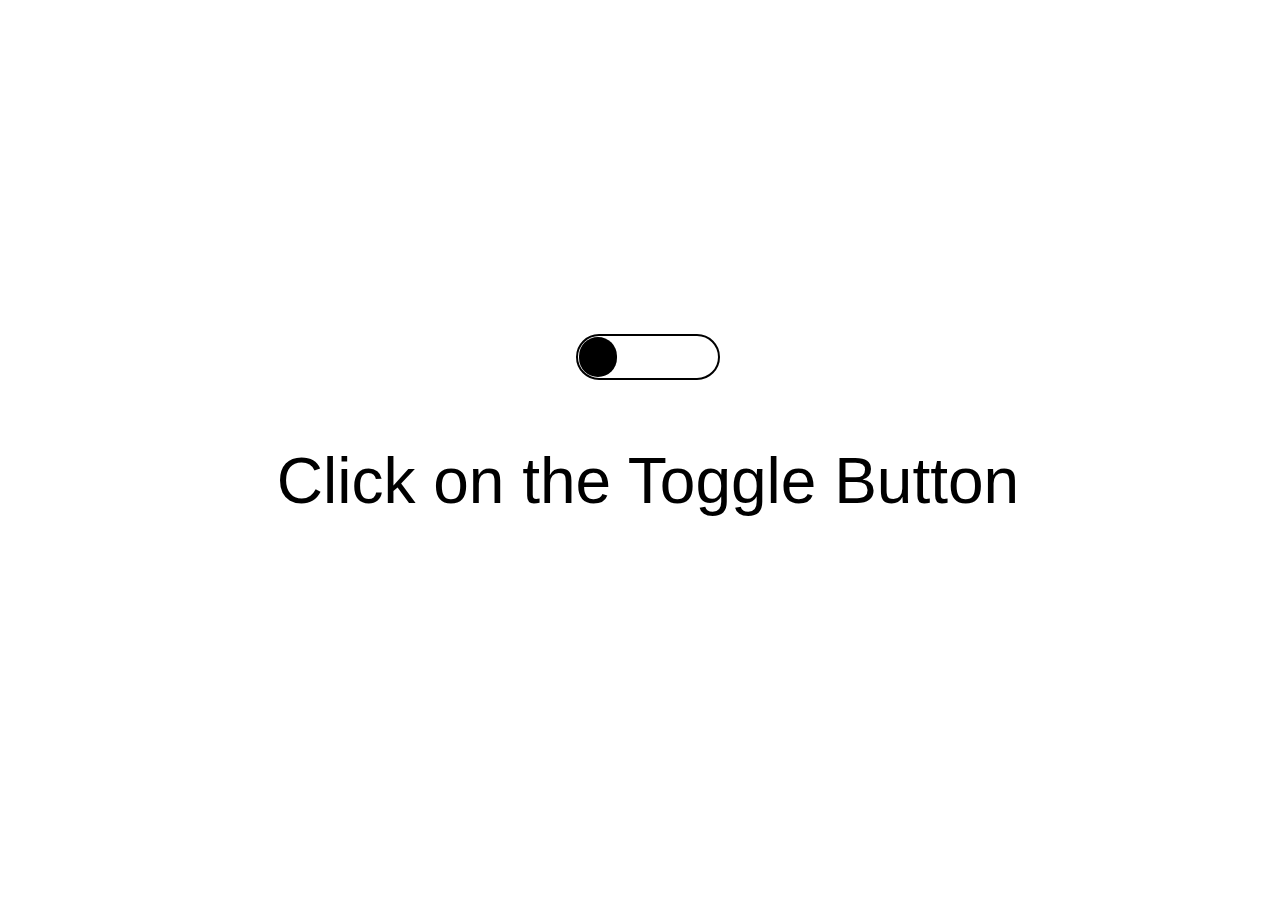
<file: toggle.html>
<!DOCTYPE html>
<html>
<head>
    <title>Toggle Mode</title>
    <link rel="stylesheet" href="toggle.css">
    <meta name="viewport" content="width=device-width, initial-scale=1.0">
</head>
<body>
    <div id="main">
        <button id="btn">
            <div id="inner">
                  
            </div>
        </button>
        <p id="para">Click on the Toggle Button</p>

    </div>



    <script src="toggle.js"></script>
</body>
</html>
</file>
<file: Calculator.css>
body
{
    display: flex;
    justify-content: center;
    flex-direction: column;
}
#main
{
    border: 5px solid lightgrey;
    height:60vh;
    width:20vw;
    align-self: center;
    margin-top: 15vh;
    min-width: 300px;
    min-height: 400px;
    display: flex;
   
    flex-wrap: wrap;
    border-top: 6px solid lightgrey;
    border-bottom: 6px solid lightgrey;
    
}
#display
{
    position: relative;
    height:20%;
    width:100%;
    border-bottom: 3px solid lightgrey;
    background-color: #F5F5F5;
    display: flex;
    justify-content: flex-end;
    
}
#d-para
{
    margin-top:10%;
    margin-right: 3%;
    font-size: 3rem;
    color: blue;
}
.btn
{
    margin:0px;
    padding:0px;
    width:25%;
    height:16%;
    border:1px solid lightgrey;
    display: inline-block;
    background-color: white;
}
#btn13
{
    width:50%
}
.para
{
    font-size: 1.5rem;
}
.btn:hover{
    background-color: #FFC877;
}
#btn19
{
    background-color: #C14444;
    color:white;
}
#btn19:hover
{
     background-color: limegreen;
}
#btn4
{
    background-color: #C14444;
    color:white;
}
#btn4:hover
{
     background-color: limegreen;
}
#btn8
{
    background-color: #C14444;
    color:white;
}
#btn8:hover
{
     background-color: limegreen;
}
#btn12
{
    background-color: #C14444;
    color:white;
}
#btn12:hover
{
     background-color: limegreen;
}
#btn15
{
    background-color: #C14444;
    color:white;
}
#btn15:hover
{
     background-color: limegreen;
}
#ndiv
{
    margin-top: 15vh;
    margin-bottom: -15vh;
    align-self:center;
    background-color: lightgrey;
    height:10vh;
    width:22vw;
    display:flex;
    justify-content: center;
    border: 5px solid lightgrey;
    min-width: 300px;
    min-height: 50px;

}
#name
{
    align-self: center;
    font-size: 2rem;
    text-align: center;
    width:22vw;
    min-width: 290px;
    background-color: black;
    color:white;
   
}
</file>
<file: javascript2.css>
#main
{
    margin-top:0px;
    margin-bottom: 0px;
    padding:0px;
    border-top:20px solid black;
    border-bottom:20px solid black;
    display: flex;
    flex-direction: column;
    justify-content: center;
    height: 90vh;
    width:100vw;

}
#outer
{
    align-self: center;
    height:200px;
    width:200px;
    display:flex;
    background-color: blue;
    border-radius: 50%;
    justify-content: center;
}
#inner
{
    height:100px;
    width:100px;
    background-color: white;
    align-self: center;
}
#bdiv
{
    align-self: center;
    display:flex;
    flex-direction: column;
    justify-content: center;
    margin-top: 50px;
}
#btn1
{
    height:50px;
    width:200px;
    display:block;
    align-self: center;
    font-size: 20px;
    font-family: 'Segoe UI', Tahoma, Geneva, Verdana, sans-serif;
   
}
#btn2
{
    height:50px;
    width:200px;
    display:block;
    align-self: center;
    margin-top: 50px;
    font-size: 20px;
    font-family: 'Segoe UI', Tahoma, Geneva, Verdana, sans-serif;
}
#btn1:hover{
    box-shadow: darkgray;
    box-shadow: 5px 5px 5px  grey;
}
#btn2:hover{
    box-shadow: darkgray;
    box-shadow: 5px 5px 5px  grey;
}
</file>
<file: Test.css>
.accordion
{
    color:#FFFFFF;
    background-color: #0000ff;
    height:50px;
    width:100%;
    text-align: left;
    cursor: pointer;
    transition: 0.4s;
    border:none;
}

.active, .accordion:hover {
    background-color:darkblue;
  }
#accordion1 .item
{
       display: none;
        overflow: hidden;
        padding: 0 18px;
        background-color: white;
        
}
.item::after{
    overflow: hidden;
        padding: 0 18px;
        background-color: white;
}
.accordion:after {
    content: "\276F"; /* Unicode character for "plus" sign (+) */
    font-size: 18px;
    color: #FFFFFF;
    float: right;
    margin-left: 5px;
  }
  .accordion:target .item{
       max-height: 50px;
  }
  
  .active:after {
    content: "\2796"; /* Unicode character for "minus" sign (-) */
  }
  #accordion1 .item:target{
      display:block;
  }
</file>
<file: Test2.css>
body
{
    background-color:lightgrey;
}
.head
{
    font-size: 30px;
}
.para
{
    color:grey;
}
.itms
{
 display:flex;
 flex-direction: column;
 height:auto;
 width:100%;

}
.item-name
{
    width:100%;
    height:auto;
    background-color:blueviolet;
    color:white;
    
    padding:10px;
    
    display:flex;
    box-sizing: border-box;
    text-align: center;
    justify-content: flex-start;
    border:1px solid grey;
}
.item-name:hover
{
    background-color: blue;
}
.btn
{
    width:100%;
    height:auto;
}
.text
{
    width:100%;
    height:0px;
    box-sizing: border-box;
    padding-left: 10px;
    transition: 0.4s;
    background-color: #ffffff;
    overflow: hidden;
}
#cont:checked + label .text
{
    padding-top: 8px;
    padding-bottom: 8px;
    width: 100%;
    height:auto;
}
#cont1:checked + label .text
{
    padding-top: 8px;
    padding-bottom: 8px;
    width: 100%;
    height:auto;
}
#cont2:checked + label .text
{
    padding-top: 8px;
    padding-bottom: 8px;
    width: 100%;
    height:auto;
}
#cont
{
    display:none;
}
#cont1
{
    display:none;
}
#cont2
{
    display:none;
}
#cont4
{
    display:none;
}
#cont5
{
    display:none;
}
#cont6
{
    display:none;
}
#cont4:checked + label .text
{
    padding-top: 8px;
    padding-bottom: 8px;
    width: 100%;
    height:auto;
}
#cont5:checked + label .text
{
    padding-top: 8px;
    padding-bottom: 8px;
    width: 100%;
    height:auto;
}
#cont6:checked + label .text
{
    padding-top: 8px;
    padding-bottom: 8px;
    width: 100%;
    height:auto;
}

.item-name
{
    display:flex;
    justify-content: space-between;
}
.icon
{
    font-size: 20px;
    font-weight: bold;
    font-family: sans-serif;
    margin-right: 20px;
}
</file>
<file: toggle.css>
@media only screen and (min-width: 1100px)
{
   p
    {
        font-size: 5rem;
    }
}
@media only screen and (min-width: 901px)
{
   p
    {
        font-size: 4rem;
    }
}
@media only screen and (max-width: 900px)
{
   p
    {
        font-size: 3rem;
    }
}
@media only screen and (max-width: 600px)
{
   p
    {
        font-size: 2rem;
    }
}
#main
{
    height:100vh;
    width:100vw;
    display:flex;
    justify-content: center;
    flex-direction: column;
}
#btn
{
    display:flex;
    height:2.9rem;
    width:9rem;
    align-self: center;
    border: 2px solid black;
    border-radius:1.5rem;
    background-color: white;
}
#inner
{
    background-color: black;
    border-radius: 6rem;
    height:2.5rem;
    width:30%;
    margin-left: -5px;
}
#para
{
    font-family: sans-serif;
    align-self: center;
}
</file>
